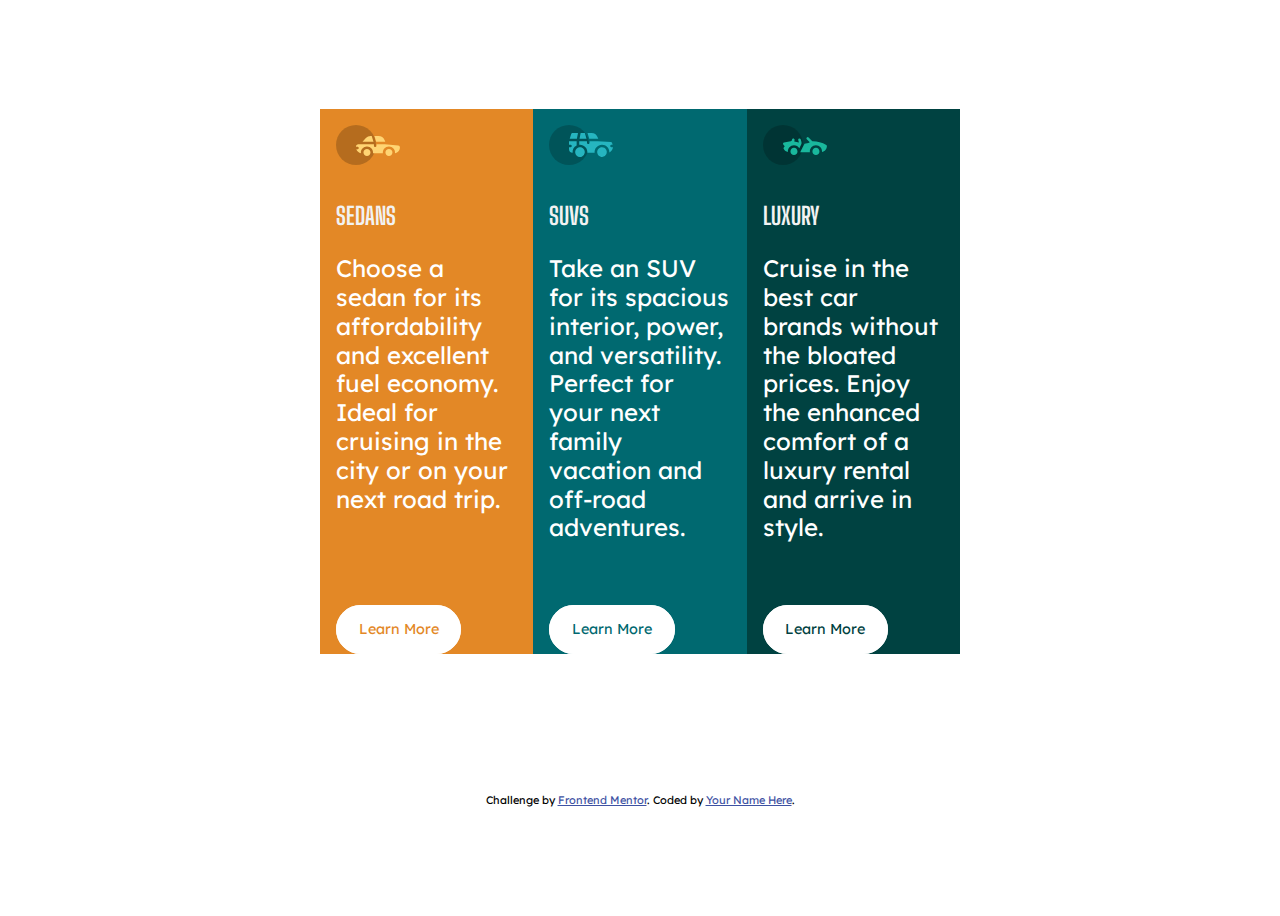
<file: card/index.html>
<!DOCTYPE html>
<html lang="en">
<head>
  <meta charset="UTF-8">
  <meta name="viewport" content="width=device-width, initial-scale=1.0"> <!-- displays site properly based on user's device -->

  <link rel="stylesheet" href="./style.css">
  <link rel="icon" type="image/png" sizes="32x32" href="./images/favicon-32x32.png">
  
  <title>Frontend Mentor | 3-column preview card component</title>

  <!-- Feel free to remove these styles or customise in your own stylesheet 👍 -->
  
</head>
<body>
  <!-- Good choice with section and article? -->
  <section class="grid-wrapper">
    <article class="flow-content">
      <header>
        <img src="./images/icon-sedans.svg" alt="">
      </header>
      <main>
      <h2>Sedans</h2>
        <p> 
          Choose a sedan for its affordability and excellent fuel economy. Ideal for cruising in the city 
        or on your next road trip.
        </p>
      </main>
      <footer class="article-footer">
        <a href="#">Learn More</a>
      </footer>
    </article>
    <article class="flow-content">
      <header>
        <img src="./images/icon-suvs.svg" alt="">
      </header>
      <main>
        <h2>SUVs</h2>
      <p>
        Take an SUV for its spacious interior, power, and versatility. Perfect for your next family vacation and off-road adventures.
      </p>
      </main>
        <footer class="article-footer">
        <a href="#">Learn More</a>
      </footer>
    </article>
    <article class="flow-content">
      <header>
        <img src="./images/icon-luxury.svg" alt="">
    </header>
      <main>
        <h2>Luxury</h2>
      <p>
        Cruise in the best car brands without the bloated prices. Enjoy the enhanced comfort of a luxury rental and arrive in style.
      </p>
      </main>
      <footer class="article-footer">
        <a href="#">Learn More</a>
      </footer>
  </article>
  </section>
  <footer>
    <div class="attribution">
      Challenge by <a href="https://www.frontendmentor.io?ref=challenge" target="_blank">Frontend Mentor</a>. 
      Coded by <a href="#">Your Name Here</a>.
    </div>

  </footer>
</body>
</html>
</file>
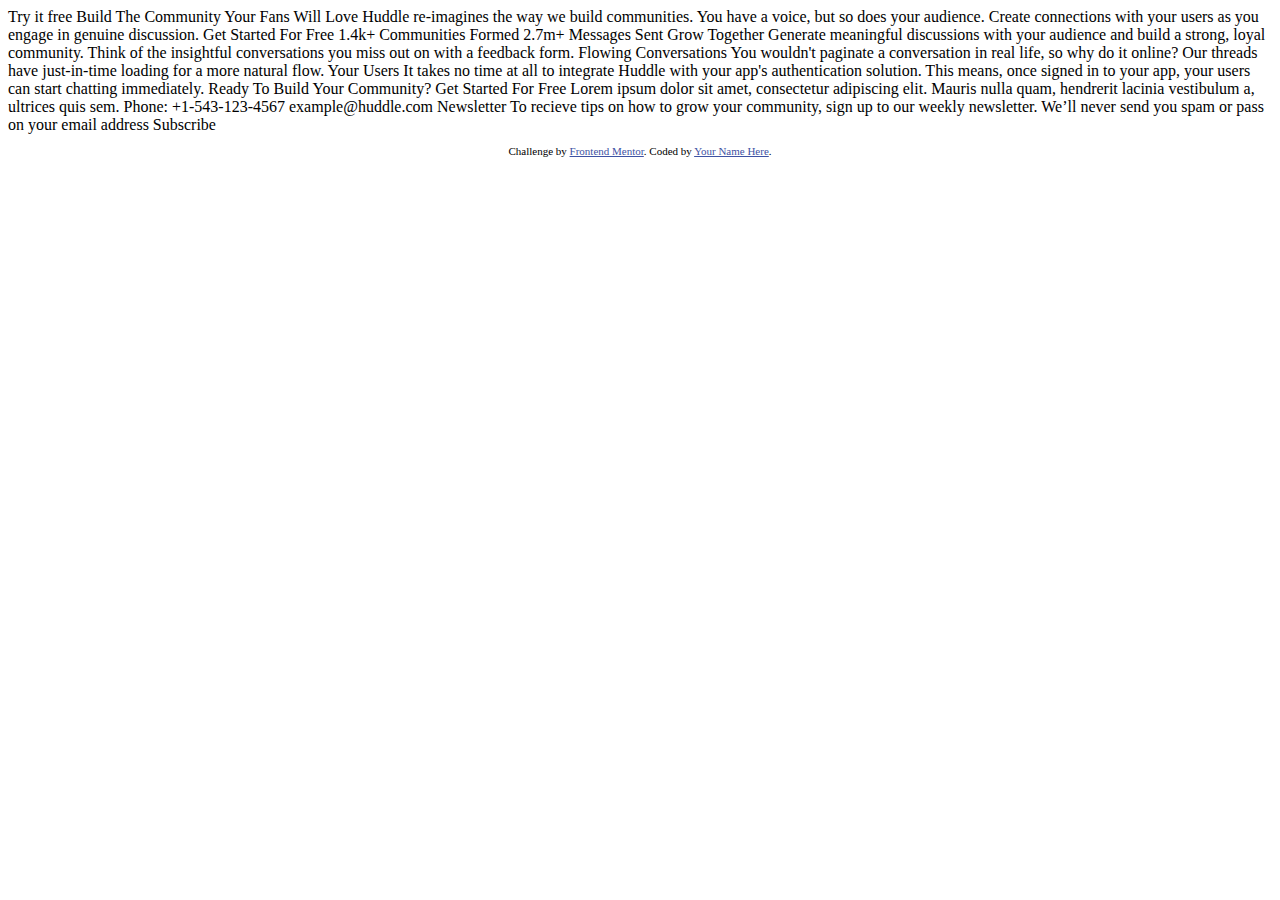
<file: huddle-landing-page-with-curved-sections/index.html>
<!DOCTYPE html>
<html lang="en">
<head>
  <meta charset="UTF-8">
  <meta name="viewport" content="width=device-width, initial-scale=1.0"> <!-- displays site properly based on user's device -->

  <link rel="icon" type="image/png" sizes="32x32" href="./images/favicon-32x32.png">
  
  <title>Frontend Mentor | Huddle landing page with curved sections</title>

  <!-- Feel free to remove these styles or customise in your own stylesheet 👍 -->
  <style>
    .attribution { font-size: 11px; text-align: center; }
    .attribution a { color: hsl(228, 45%, 44%); }
  </style>
</head>
<body>
  Try it free

  Build The Community Your Fans Will Love

  Huddle re-imagines the way we build communities. You have a voice, but so does 
  your audience. Create connections with your users as you engage in genuine discussion. 

  Get Started For Free

  1.4k+
  Communities Formed

  2.7m+
  Messages Sent

  Grow Together
  Generate meaningful discussions with your audience and build a strong, loyal community. 
  Think of the insightful conversations you miss out on with a feedback form. 

  Flowing Conversations
  You wouldn't paginate a conversation in real life, so why do it online? Our threads have 
  just-in-time loading for a more natural flow.

  Your Users
  It takes no time at all to integrate Huddle with your app's authentication solution. This means, 
  once signed in to your app, your users can start chatting immediately.

  Ready To Build Your Community?
  Get Started For Free

  Lorem ipsum dolor sit amet, consectetur adipiscing elit. Mauris nulla quam, hendrerit lacinia 
  vestibulum a, ultrices quis sem.
  
  Phone: +1-543-123-4567
  example@huddle.com

  Newsletter
  To recieve tips on how to grow your community, sign up to our weekly newsletter. We’ll never 
  send you spam or pass on your email address

  Subscribe

  <footer>
    <p class="attribution">
      Challenge by <a href="https://www.frontendmentor.io?ref=challenge" target="_blank">Frontend Mentor</a>. 
      Coded by <a href="#">Your Name Here</a>.
    </p>
  </footer>
</body>
</html>
</file>
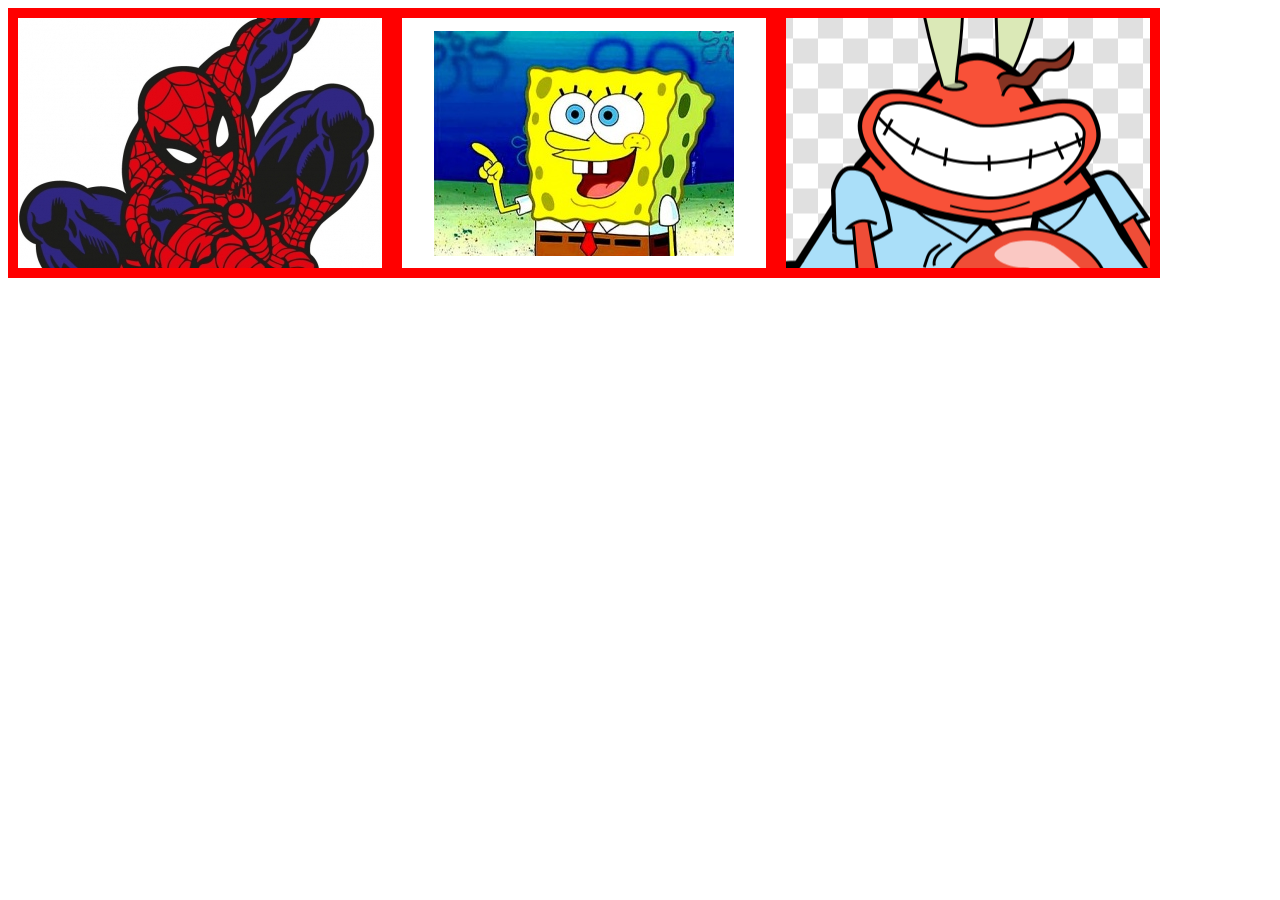
<file: quoteSwitcher/index.html>
<!DOCTYPE html>
<html lang="en">
<head>
    <meta charset="UTF-8">
    <meta http-equiv="X-UA-Compatible" content="IE=edge">
    <meta name="viewport" content="width=device-width, initial-scale=1.0">
    <link rel="stylesheet" href="./style.css">
    <title>Click mouth. Get Quote.</title>
</head>
<body>
    <!-- TODO -Make this accessible with sr-only aria=hidden -->
    <section>
        <div class="image-class" data-character="spiderman" >
            <!-- <h1 class="display-quote"></h1> -->
        </div>
        <div class="image-class" data-character="spongebob" >
            <!-- <h1 class="display-quote"></h1> -->
        </div>
        <div class="image-class" data-character="mrkrabs">
            <!-- <h1 class="display-quote"></h1> -->
        </div>
    </section>
    <section>
        <h1 id="display-quote"></h1>
    </section>
    <script src="./main.js"></script>
</body>
</html>
</file>
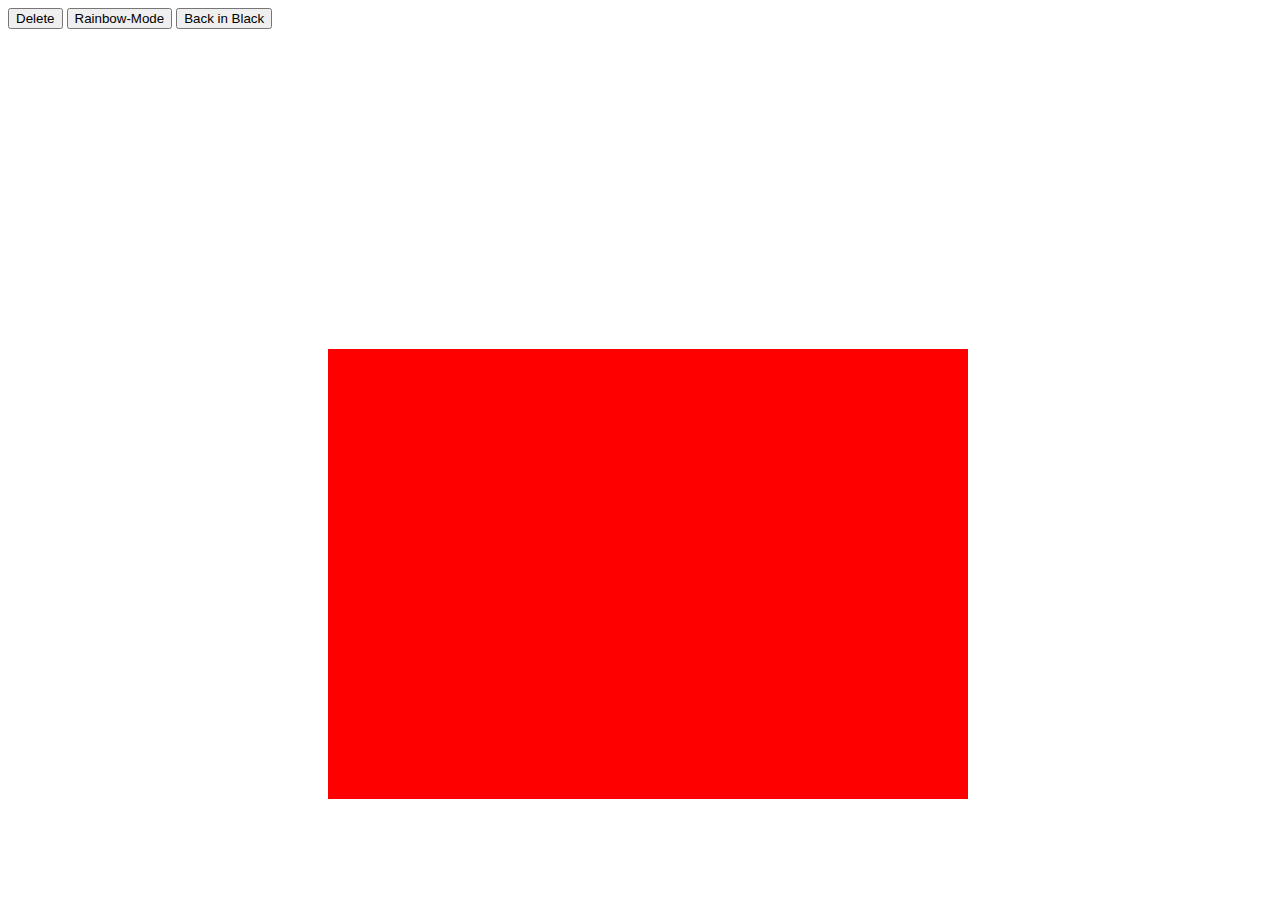
<file: the_odin_project/etch/index.html>
<!DOCTYPE html>
<html lang="en">
<head>
    <meta charset="UTF-8">
    <meta http-equiv="X-UA-Compatible" content="IE=edge">
    <meta name="viewport" content="width=device-width, initial-scale=1.0">
    <link rel="stylesheet" href="./style.css">
    <title>Document</title>
</head>
<body>
    <button id="delete">Delete</button>
    <button id="rainbow">Rainbow-Mode</button>
    <button id="black">Back in Black</button>
    
    <div class="grid">

    </div>
    <script src="./main.js"></script>
</body>
</html>
</file>
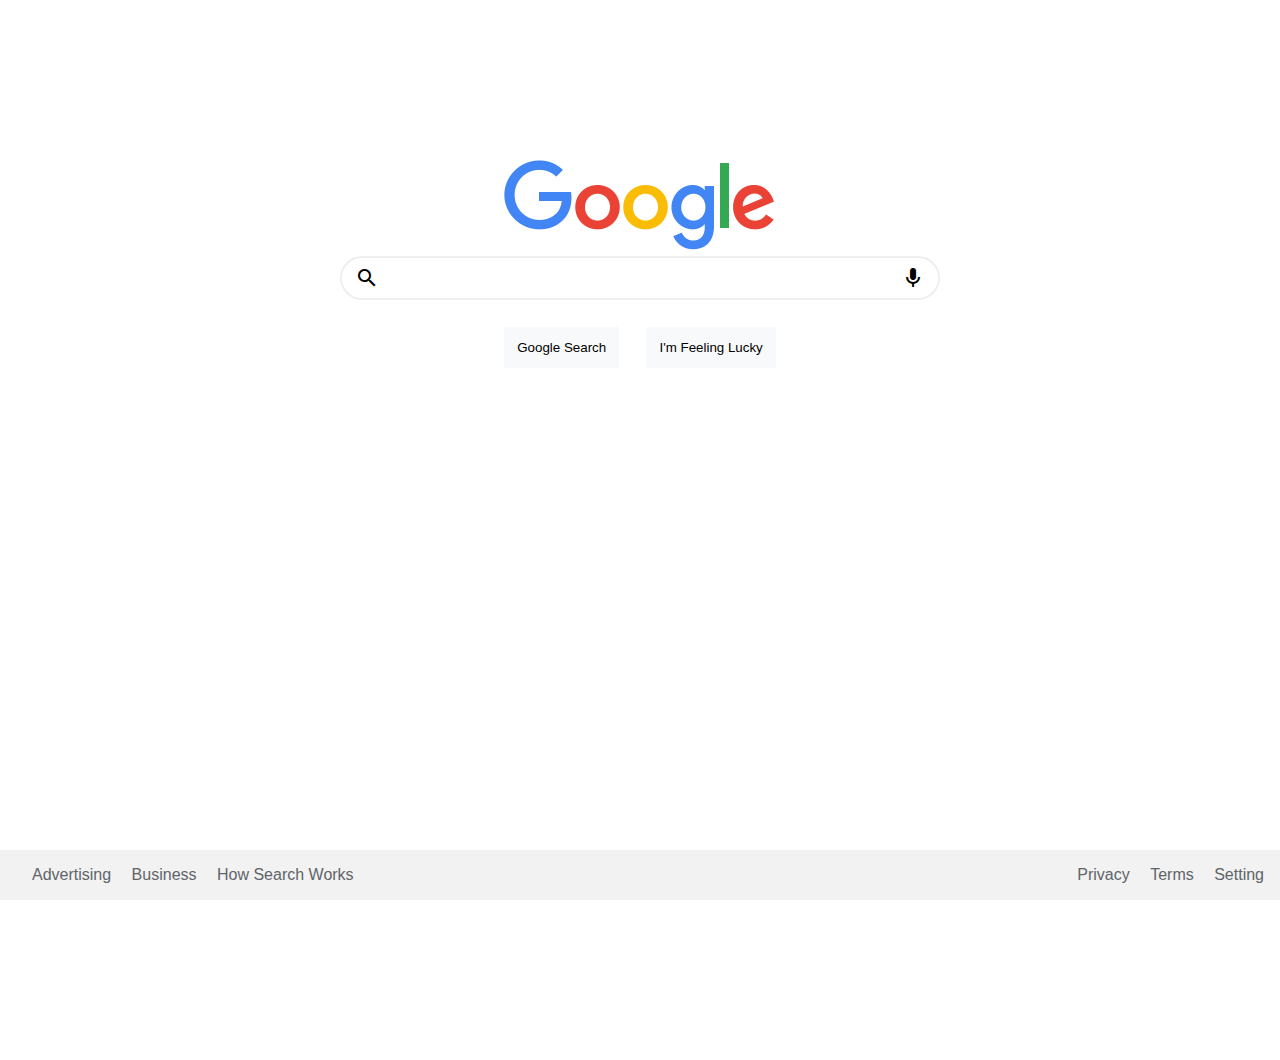
<file: the_odin_project/google-homepage/index.html>
<!DOCTYPE html>
<html lang="en">
<head>
    <meta charset="UTF-8">
    <meta http-equiv="X-UA-Compatible" content="IE=edge">
    <meta name="viewport" content="width=device-width, initial-scale=1.0">
    <link href="https://fonts.googleapis.com/css?family=Material+Icons|Material+Icons+Outlined|Material+Icons+Two+Tone|Material+Icons+Round|Material+Icons+Sharp" rel="stylesheet">
    <link rel="stylesheet" href="./style.css">
    <title>Google</title>
</head>
<body>
   <section class="main">
       <img src="./assets/googlelogo_color_272x92dp.png" alt="Logo of Google"></img>
    <!-- Add JS to id="cta" -->
        <div class="form-outer">
            <div class="container">
                <form class="form">
                <div class="form-input">
                    <span class="icon icon-search">
                        <i class="material-icons-outlined" aria-hidden="true">search</i>
                    </span>
                    <input type="text" name="text">
                    <div class="tooltip">
                         <span class="icon icon-mic" data-tooltip="Search by voice">
                        <i class="material-icons-outlined" aria-hidden="true">mic</i>
                    </span>
                    </div>
                    </div>
                </form>
            </div>
        </div>
      
    <button>Google Search</button><button id="cta"></button>
</section>
<footer>
    <section>
        <a href="#">Advertising</a>
        <a href="#">Business</a>
        <a href="#">How Search Works</a>
    </section>
    <section>
        <a href="#">Privacy</a>
        <a href="#">Terms</a>
        <a href="#">Setting</a>
    </section>
</footer>
<script src="./main.js"></script>
</body>
</html>
</file>
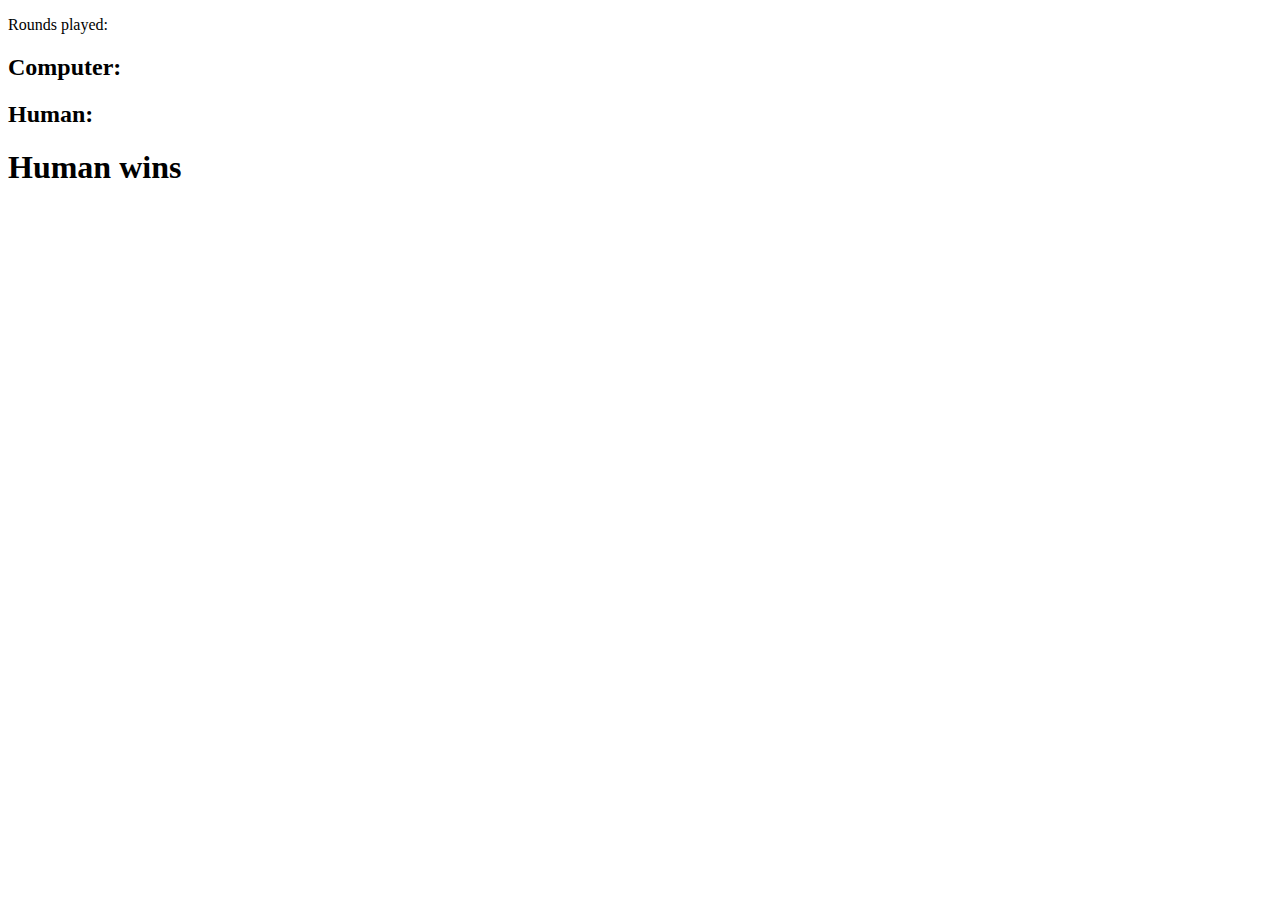
<file: the_odin_project/rps/index.html>
<!DOCTYPE html>
<html lang="en">
<head>
    <meta charset="UTF-8">
    <meta http-equiv="X-UA-Compatible" content="IE=edge">
    <meta name="viewport" content="width=device-width, initial-scale=1.0">
    <title>Rock Paper Scissors</title>
</head>
<body>
    <p>Rounds played: <span id="round-counter"></span></p>
    <h2>Computer: <span id="computer"></span></h2>
    <h2>Human: <span id="human"></span></h2>
    <script src="./main.js"></script>
</body>
</html>
</file>
<file: quoteSwitcher/style.css>
* {
    box-sizing: border-box;
}

body {
    width: 100vw;
}

section:first-of-type {
    display: flex;
    /* Use clamp here */
    width: 90%;
}

div {
    width: 30vw;
    height: 30vh;
    border: 10px solid red;
    /* border-radius: 50%; */
}

img {
}
/* <img src="./assets/179_spiderman.jpg" alt="Image of Spidey"> */
section:first-of-type div:first-of-type {
    background-image: url('./assets/179_spiderman.jpg');
    background-position: center;
}
section:first-of-type div:nth-of-type(2) {
    background-image: url('./assets/unnamed.jpg');
    background-position: center;
    background-repeat: no-repeat;
}

section:first-of-type div:last-of-type {
    background-image: url('./assets/spongebob-characters-mr-krabs-text-label-plot-peel-transparent-png-1397127.png');
    background-position: center;

}


section:last-of-type {
    width: 30vw;
    color: green;
    margin: 0 auto;

}

/* .image-class{
    border: 10px solid red;
} */

.image-class.active {
    border: 10px solid blue;
}
</file>
<file: the_odin_project/etch/style.css>
body {
    height: 100vh;
    width: 100vw;
}

.grid {
    margin: 25% auto;
    background-color:red;
    display: grid;
    grid-template-columns: repeat(16, 1fr);
    grid-template-rows: repeat(16,1fr);
    height: 50%;
    width: 50%;
}

div {
    width: 100%;
    height: 100%;
}

.black {
    background-color: #000;
}
</file>
<file: the_odin_project/google-homepage/style.css>
*,
*::after,
*::before {
    box-sizing: border-box;
    font-family: Google Sans,arial,sans-serif;
}

:root {
    --bg-clr: #fff;
    --light-gray: #f2f2f2;
    --dark-gray: #606469;
    --media-gray: #9AA0A6;
    --btn-color: #f8f9fa;
    --btn-border: #f8f9fa;
}

body {
    width: 100vw;
    height: 100vh;
    overflow: hidden;
    margin: 0;
}

.main {
    width: 70vw;
    margin: 10em auto;
    text-align: center;
    position: relative;
}


input {
    position: relative;
    border-radius: 30px;
    display: block;
    margin: 0 auto;
    border: 2px solid #eee;
    padding: 5px 10px 5px 50px;
    font-size: 18px;
    line-height: 30px;
    width: 100%;
}

input:hover {
    box-shadow: 20px 10px 10px var(--light-gray);
}

.form-outer {
    max-width: 600px;
    margin: auto;
    display: flex;
    align-items: center;
    justify-content: center;
}

.container {
    width: 100%;
    max-width: 1160px;
    margin: auto;
}

.form-input {
    position: relative;
}

.icon {
    position: absolute;
    top: 0;
    font-size: 25px;
    color: var(--medium-gray);
    height: 100%;
    display: flex;
    z-index: 2;
    align-items: center;
    justify-content: center;
}

.icon-search {
    left: 15px;
}

.icon-mic {
    right: 15px;
}

.icon-mic:hover {
    cursor: pointer;
}

.icon-mic::after,
.icon-mic::before {   
    position: absolute;
    top: 4.5em;
    --scale: 0;
    --arrow-size: 10px;
    --translate-y: -200%;
    transform: scale(var(--scale));
}

.icon-mic::before {
content: attr(data-tooltip);
background-color: #000;
color: #fff;
width: max-content;
font-size: 0.5em;
padding: 0.5em;
}

.icon-mic::after {
    content: '';
    border: var(--arrow-size) solid transparent;
    border-bottom-color: #000;
    top: 85%;
    z-index: -1;
}

.icon-mic:hover::before,
.icon-mic:hover::after {
    --scale: 1;
}

a {
    text-decoration: none;
    color: var(--dark-gray);
    padding-left: 1em;
}

a:hover {
    text-decoration: underline;
}

footer {
    display: flex;
    justify-content: space-between;
    position: absolute;
    bottom: 0;
    width: 100%;
    margin: 0 auto;
    background-color: var(--light-gray);
    padding: 1em;
}

button {
    margin: 2em 1em;
    padding: 1em 1em;
    background-color:var(--btn-color);
    border: 1px solid var(--border-color);
}

button:hover {
    cursor: pointer;
    box-shadow: 0 1px 1px rgba(0, 0, 0, .1);
}
</file>
<file: card/style.css>
@import url('https://fonts.googleapis.com/css2?family=Big+Shoulders+Display:wght@700&family=Lexend+Deca&display=swap');

/* Nochmal Resets ansehen: Kevin Powell */

*,
*::before,
*::after {
    box-sizing: border-box;
}

:root {
    --orange: hsl(31, 77%, 52%);
    --cyan: hsl(184, 100%, 22%);
    --dark-cyan: hsl(179, 100%, 13%);
    --spacer: 2em;
}

body {
    display: flex;
    padding: 2em;
    height: 100vh;
    /* width: 100vw; */
    font-family: 'Lexend Deca',
    sans-serif;
    overflow-x: hidden;
    flex-wrap: wrap;
}

.flow-content > *+* {
    margin-top: var(--spacer);
}

h2 {
    font-family: 'Big Shoulders Display', sans-serif;
    color: #F2F2F2;
    text-transform: uppercase;
}

.grid-wrapper {
    display: flex;
    flex-direction: column;
}

article {
    padding: 3em;
    color: #fff;
    height: 100%;
}

article p {
    line-height: 1.5em;
    /* https://css-tricks.com/linearly-scale-font-size-with-css-clamp-based-on-the-viewport/#for-those-who-dont-mind-that-edge-case */
    font-size: clamp(1.3rem, 0.3333rem + 2.0741vw, 1.5rem);
}

/* Why does "article footer" not work? */
.article-footer {
    margin-top: calc(var(--spacer)*2);
}

article a {
    color: #fff;
    border: 1px solid #fff;
    border-radius: 30px;
    padding: 1.5em 2em;
    text-decoration: none;
    background-color: #fff;
    font-family: inherit;
    font-size: 0.9em;
}

article:first-of-type {
    background-color: var(--orange);
}

article:first-of-type a {
    color: var(--orange);   
}

article:first-of-type a:hover {
    background-color: var(--orange);
    color: #fff;
}

article:nth-of-type(2) {
    background-color: var(--cyan);
}

article:nth-of-type(2) a {
    color: var(--cyan);
}

article:nth-of-type(2) a:hover {
    background-color: var(--cyan);
    color: #fff;
}

article:last-of-type {
    background-color: var(--dark-cyan);
}

article:last-of-type a {
    color: var(--dark-cyan);
}

article:last-of-type a:hover {
    background-color: var(--dark-cyan);
    color: #fff;
}

footer {
    width: 100%;
}


@media (min-width: 768px) {
    body {
        align-items: center;
        justify-content: center; 
    }

    .grid-wrapper {
        display: grid;
        grid-template-columns: repeat(3, 1fr);
        width: clamp(600px, 50vw, 900px);
    }

    article {
        padding: 1em;
    }

    article a {
        padding: 1em 1.5em;
        margin-bottom: 1em;
    }
  

    /* To prevent jumping of buttons I set the p container to an absolute value */
    article p {
        height: 300px;
        line-height: 1.2em;
    }

}


.attribution {
    font-size: 11px;
    text-align: center;
}

.attribution a {
    color: hsl(228, 45%, 44%);
}
</file>
